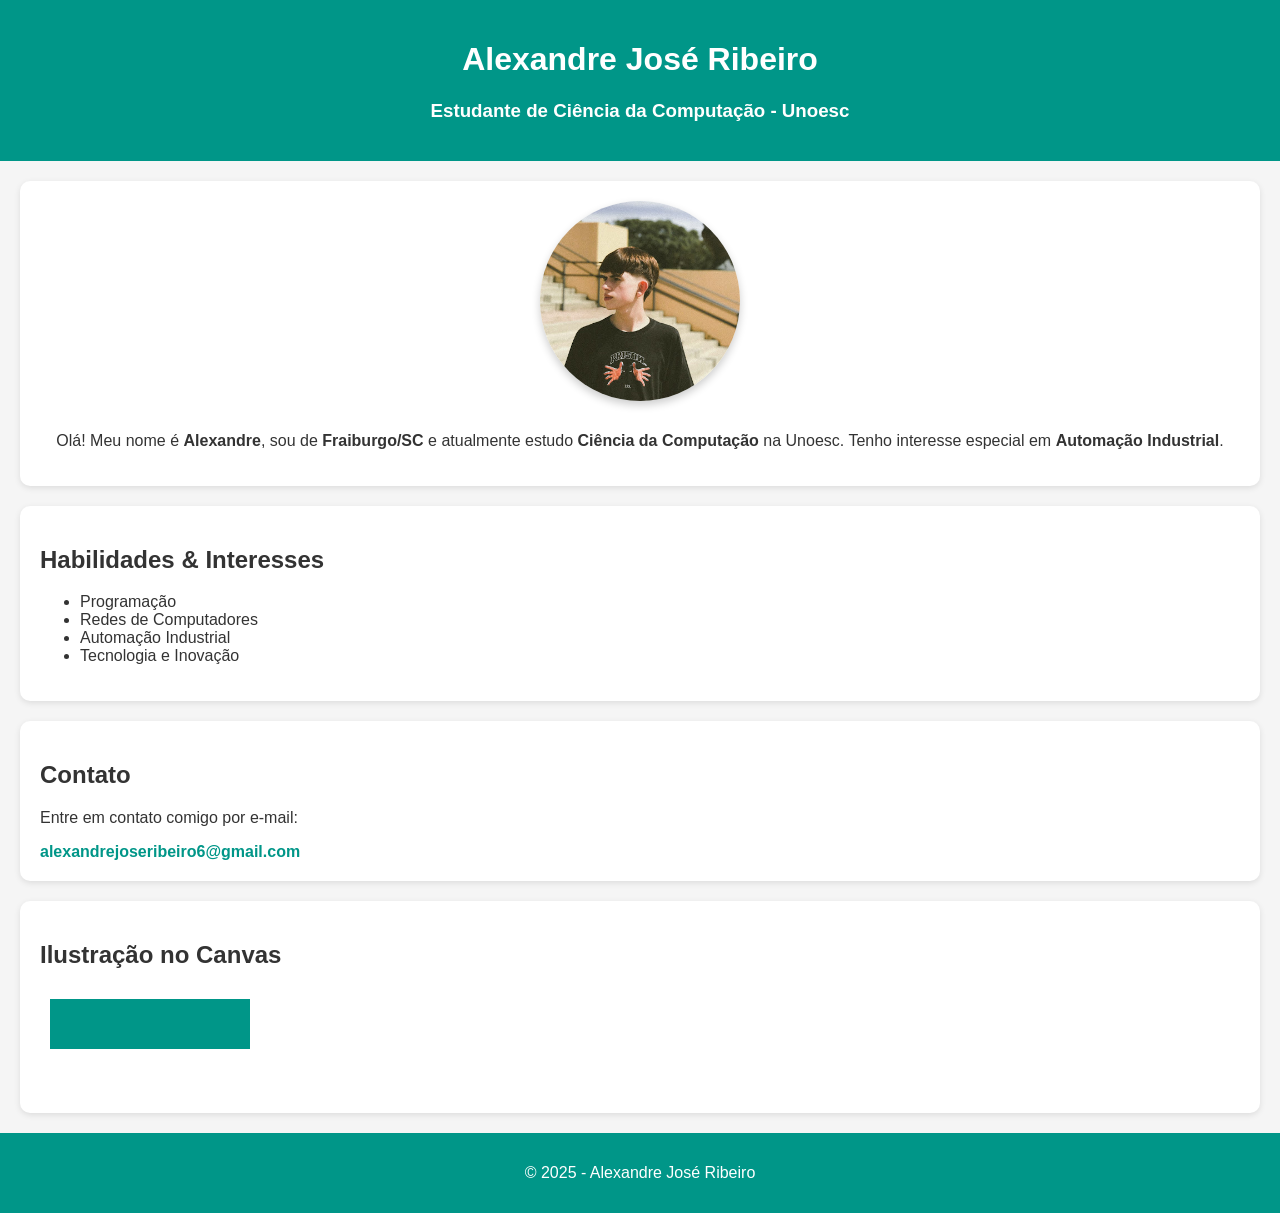
<file: CURRICULOALEXANDRE/index.html>
<!DOCTYPE html>
<html lang="pt-BR">
<head>
    <meta charset="UTF-8">
    <meta name="viewport" content="width=device-width, initial-scale=1.0">
    <title>Currículo Online - Alexandre José Ribeiro</title>
    <link rel="stylesheet" href="style.css">
</head>
<body>
    <header>
        <h1>Alexandre José Ribeiro</h1>
        <h3>Estudante de Ciência da Computação - Unoesc</h3>
    </header>

    <section class="perfil">
        <img src="media/ALEXANDRE.jpg" alt="Foto de Alexandre José Ribeiro" class="foto">
        <p>Olá! Meu nome é <strong>Alexandre</strong>, sou de <strong>Fraiburgo/SC</strong> e atualmente estudo 
        <strong>Ciência da Computação</strong> na Unoesc. Tenho interesse especial em <strong>Automação Industrial</strong>.</p>
    </section>

    <section>
        <h2>Habilidades & Interesses</h2>
        <ul>
            <li>Programação</li>
            <li>Redes de Computadores</li>
            <li>Automação Industrial</li>
            <li>Tecnologia e Inovação</li>
        </ul>
    </section>

    <section>
        <h2>Contato</h2>
        <p>Entre em contato comigo por e-mail:</p>
        <a href="mailto:alexandrejoseribeiro6@gmail.com">alexandrejoseribeiro6@gmail.com</a>
    </section>

    <section>
        <h2>Ilustração no Canvas</h2>
        <canvas id="grafico" width="250" height="100"></canvas>
    </section>

    <footer>
        <p>© 2025 - Alexandre José Ribeiro</p>
    </footer>

    <!-- Script deve ficar no final -->
    <script src="script.js"></script>
</body>
</html>
</file>
<file: CURRICULOALEXANDRE/style.css>
/* Estilos gerais */
body {
    font-family: Arial, sans-serif;
    margin: 0;
    padding: 0;
    background-color: #f5f5f5;
    color: #333;
}
header {
    background-color: #009688;
    color: white;
    text-align: center;
    padding: 20px;
}
.perfil {
    display: flex;
    flex-direction: column;
    align-items: center;
    padding: 20px;
}
.foto {
    width: 200px;
    height: auto;
    border-radius: 100px;
    margin-bottom: 15px;
    box-shadow: 0px 4px 8px rgba(0,0,0,0.2);
}
section {
    margin: 20px;
    padding: 20px;
    background-color: white;
    border-radius: 10px;
    box-shadow: 0px 2px 6px rgba(0,0,0,0.1);
}
a {
    color: #009688;
    text-decoration: none;
    font-weight: bold;
}
a:hover {
    text-decoration: underline;
}
footer {
    text-align: center;
    padding: 15px;
    background-color: #009688;
    color: white;
    margin-top: 20px;
}
</file>
